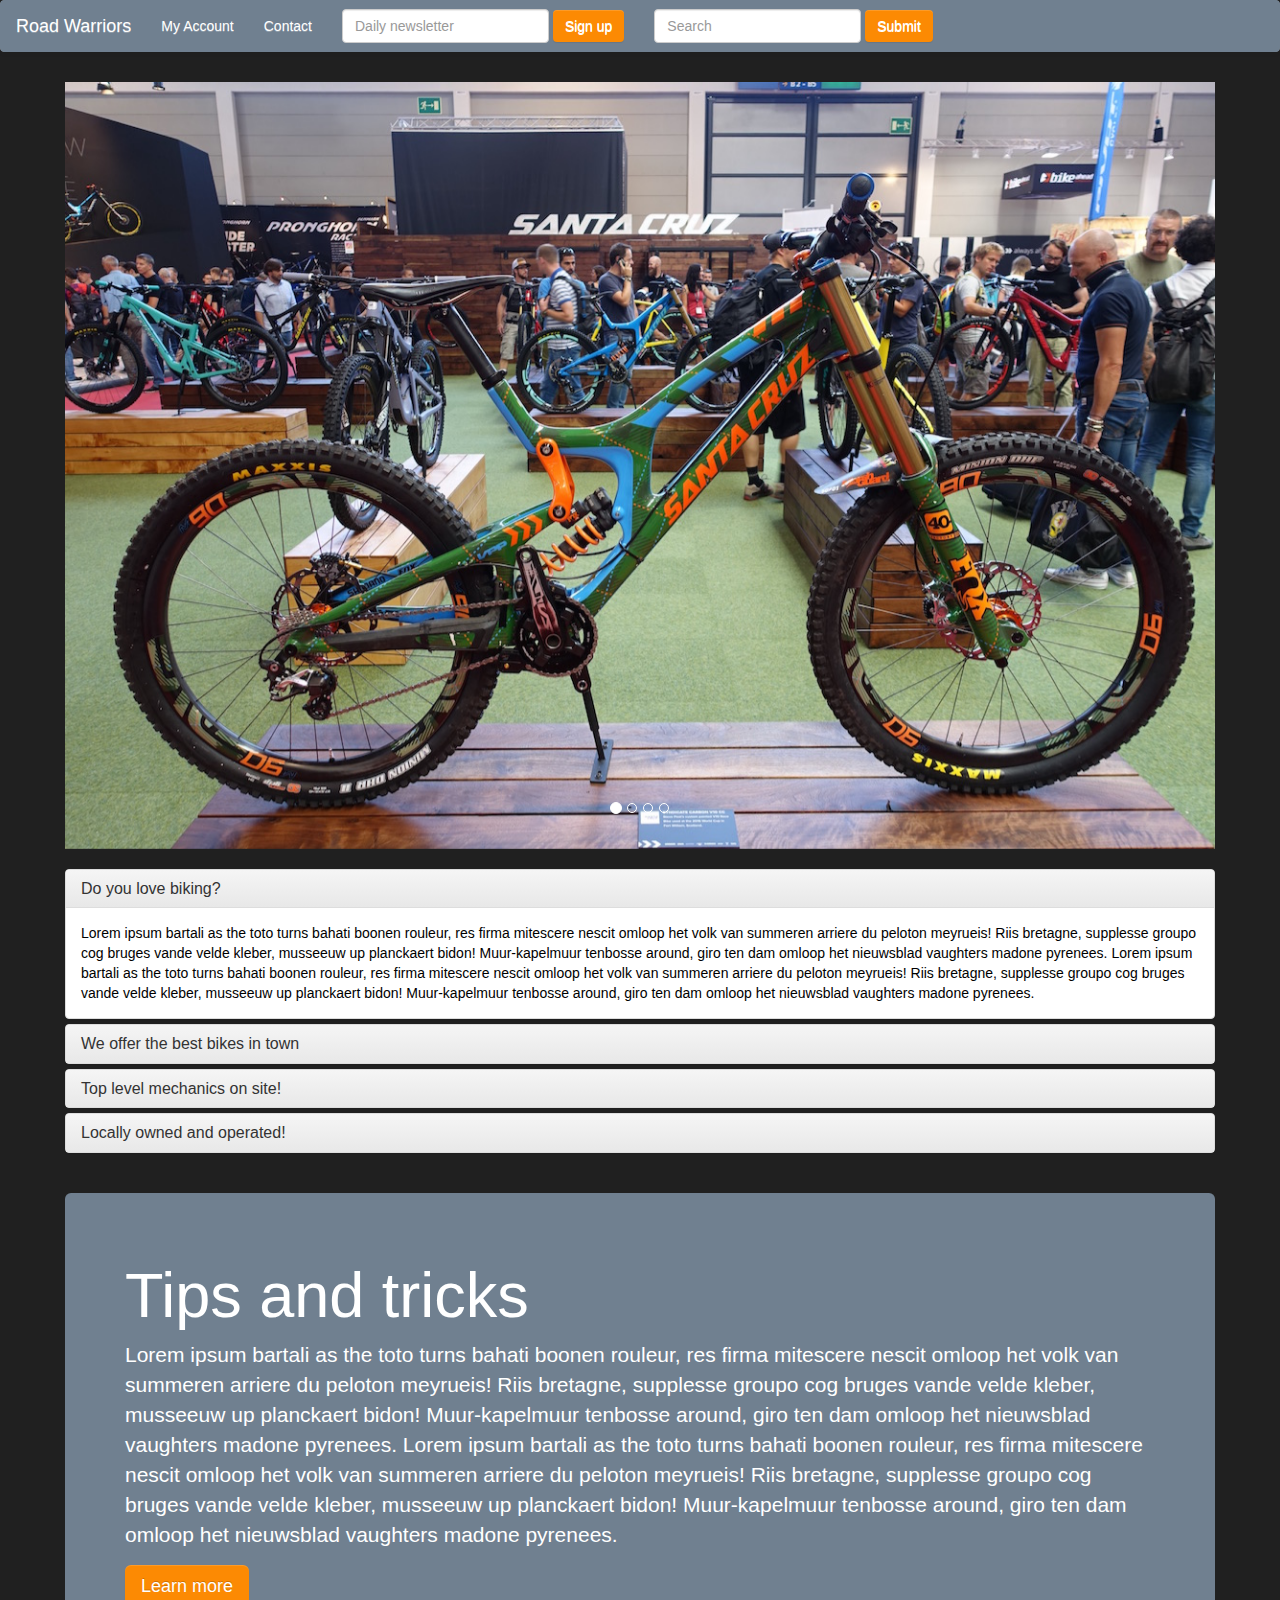
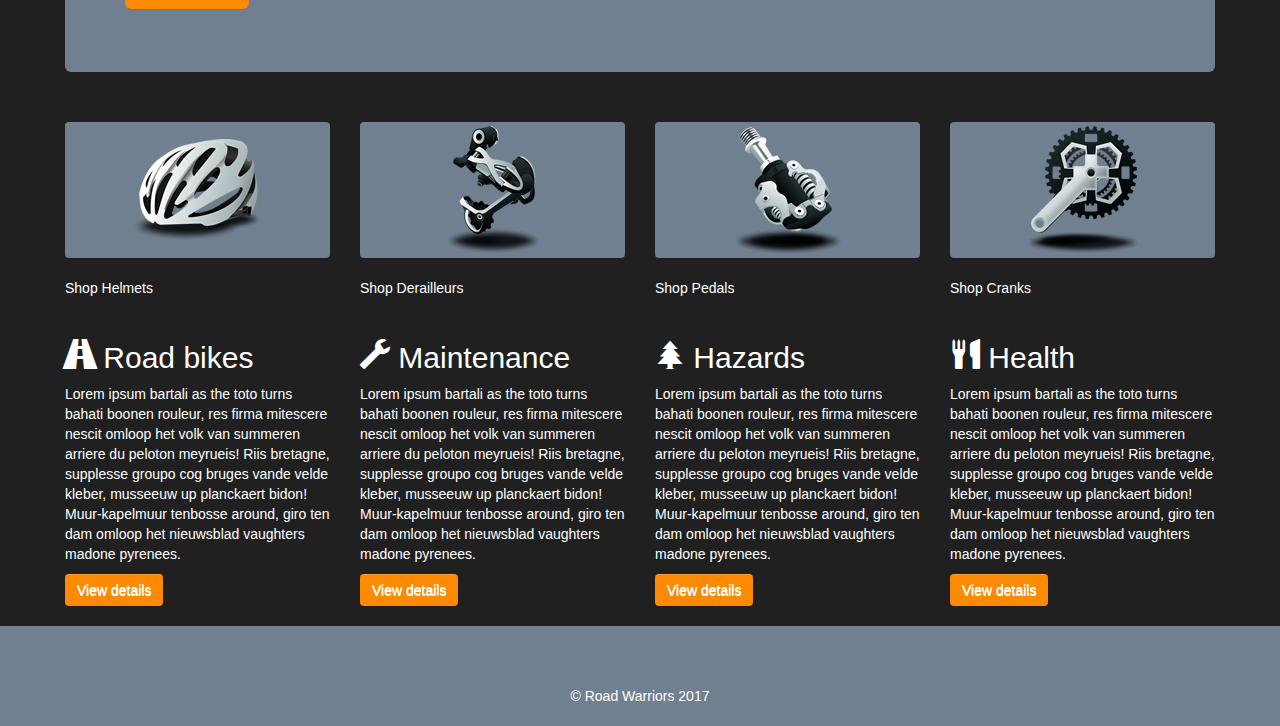
<file: index.html>
<!DOCTYPE html>
<html class="no-js" lang="">
<head>
  <meta charset="utf-8">
  <meta content="IE=edge,chrome=1" http-equiv="X-UA-Compatible">
  <title>Road Warriors</title>
  <meta content="" name="description">
  <meta content="width=device-width, initial-scale=1" name="viewport">
  <link href="css/bootstrap.min.css" rel="stylesheet">
  <style>
                body {
                    padding-top: 50px;
                    padding-bottom: 20px;
                }
  </style>
  <link href="css/bootstrap-theme.min.css" rel="stylesheet">
  <link href="css/main.css" rel="stylesheet">
  <script src="js/vendor/modernizr-2.8.3-respond-1.4.2.min.js">
  </script>
</head>
<body>
  <!--Navigation-->
    <nav class="navbar navbar-default custom-nav .navbar-inverse" data-spy="affix" data-offset-top="200">
      <div class="container-fluid">
        <div class="row">
          <div class="col-md-12"
        <!-- Brand and toggle get grouped for better mobile display -->
        <div class="navbar-header">
          <button type="button" class="navbar-toggle collapsed" data-toggle="collapse" data-target="#bs-example-navbar-collapse-1" aria-expanded="true">
            <span class="sr-only">Toggle navigation</span>
            <span class="icon-bar"></span>
            <span class="icon-bar"></span>
            <span class="icon-bar"></span>
          </button>
          <a class="navbar-brand" href="#">Road Warriors</a>
        </div>
        <!-- Collect the nav links, forms, and other content for toggling -->
        <div class="collapse navbar-collapse" id="bs-example-navbar-collapse-1">
          <ul class="nav navbar-nav">
            <li><a href="#">My Account <span class="sr-only">(current)</span></a></li>
            <li><a href="#">Contact</a></li>
          </ul>
          <form class="navbar-form navbar-left">
            <div class="form-group">
              <input type="text" class="form-control" placeholder="Daily newsletter">
            </div>
            <button type="submit" class="btn btn-default test">Sign up</button>
          </form>
          <form class="navbar-form navbar-left">
            <div class="form-group">
              <input type="text" class="form-control" placeholder="Search">
            </div>
            <button type="submit" class="btn btn-default test">Submit</button>
          </form>
        </div><!-- /.navbar-collapse -->
          </div>
        </div>
      </div><!-- /.container-fluid -->
    </nav>
<!-- End of Navigation -->
  <!--Carousel-->
  <div class="container">
    <div class="row">
      <div class="col-md-12">
        <div class="carousel slide carousel" data-ride="carousel" id="carousel-example-generic">
          <!-- Indicators -->
            <ol class="carousel-indicators">
              <li class="active" data-slide-to="0" data-target="#carousel-example-generic"></li>
              <li data-slide-to="1" data-target="#carousel-example-generic"></li>
              <li data-slide-to="2" data-target="#carousel-example-generic"></li>
              <li data-slide-to="3" data-target="#carousel-example-generic"></li>
            </ol><!-- Wrapper for slides -->

              <div class="carousel-inner" role="listbox">
                  <div class="item active">
                    <img alt="Santa cruz v10" src="img/cruz_1.jpg">
                    <div class="carousel-caption"></div>
                  </div>

                  <div class="item">
                    <img alt="Santa cruz hardtail" src="img/cruz_2.jpg">
                    <div class="carousel-caption"></div>
                  </div>

                  <div class="item">
                    <img alt="Bike suspension" src="img/cruz_3.jpg">
                    <div class="carousel-caption"></div>
                  </div>

                  <div class="item">
                    <img alt="Santa cruz on the dirt track" src="img/cruz_4.jpg">
                    <div class="carousel-caption"></div>
                  </div>
              </div>  
        </div>
      </div>
    </div>  
  </div>
  <!--End of Carousel-->
  <!--Beginning of accordian-->
  <div class="container accordian">
    <div class="row">
      <div class="col-md-12">
        <div aria-multiselectable="true" class="panel-group" id="accordion" role="tablist">
          <div class="panel panel-default">
            <div class="panel-heading" id="headingOne" role="tab">
              <h4 class="panel-title"><a aria-controls="collapseOne" aria-expanded="true" data-parent="#accordion" data-toggle="collapse" href="#collapseOne" role="button">Do you love biking?</a></h4>
            </div>
            <div aria-labelledby="headingOne" class="panel-collapse collapse in" id="collapseOne" role="tabpanel">
              <div class="panel-body">
                Lorem ipsum bartali as the toto turns bahati boonen rouleur, res firma mitescere nescit omloop het volk van summeren arriere du peloton meyrueis! Riis bretagne, supplesse groupo cog bruges vande velde kleber, musseeuw up planckaert bidon! Muur-kapelmuur tenbosse around, giro ten dam omloop het nieuwsblad vaughters madone pyrenees. Lorem ipsum bartali as the toto turns bahati boonen rouleur, res firma mitescere nescit omloop het volk van summeren arriere du peloton meyrueis! Riis bretagne, supplesse groupo cog bruges vande velde kleber, musseeuw up planckaert bidon! Muur-kapelmuur tenbosse around, giro ten dam omloop het nieuwsblad vaughters madone pyrenees.
              </div>
            </div>
          </div>

          <div class="panel panel-default">
            <div class="panel-heading" id="headingTwo" role="tab">
              <h4 class="panel-title"><a aria-controls="collapseTwo" aria-expanded="false" class="collapsed" data-parent="#accordion" data-toggle="collapse" href="#collapseTwo" role="button">We offer the best bikes in town</a></h4>
            </div>
            <div aria-labelledby="headingTwo" class="panel-collapse collapse" id="collapseTwo" role="tabpanel">
              <div class="panel-body">
                Lorem ipsum bartali as the toto turns bahati boonen rouleur, res firma mitescere nescit omloop het volk van summeren arriere du peloton meyrueis! Riis bretagne, supplesse groupo cog bruges vande velde kleber, musseeuw up planckaert bidon! Muur-kapelmuur tenbosse around, giro ten dam omloop het nieuwsblad vaughters madone pyrenees. Lorem ipsum bartali as the toto turns bahati boonen rouleur, res firma mitescere nescit omloop het volk van summeren arriere du peloton meyrueis! Riis bretagne, supplesse groupo cog bruges vande velde kleber, musseeuw up planckaert bidon! Muur-kapelmuur tenbosse around, giro ten dam omloop het nieuwsblad vaughters madone pyrenees.
              </div>
            </div>
          </div>

          <div class="panel panel-default">
            <div class="panel-heading" id="headingThree" role="tab">
              <h4 class="panel-title"><a aria-controls="collapseThree" aria-expanded="false" class="collapsed" data-parent="#accordion" data-toggle="collapse" href="#collapseThree" role="button">Top level mechanics on site!</a></h4>
            </div>
            <div aria-labelledby="headingThree" class="panel-collapse collapse" id="collapseThree" role="tabpanel">
              <div class="panel-body">
                Lorem ipsum bartali as the toto turns bahati boonen rouleur, res firma mitescere nescit omloop het volk van summeren arriere du peloton meyrueis! Riis bretagne, supplesse groupo cog bruges vande velde kleber, musseeuw up planckaert bidon! Muur-kapelmuur tenbosse around, giro ten dam omloop het nieuwsblad vaughters madone pyrenees. Lorem ipsum bartali as the toto turns bahati boonen rouleur, res firma mitescere nescit omloop het volk van summeren arriere du peloton meyrueis! Riis bretagne, supplesse groupo cog bruges vande velde kleber, musseeuw up planckaert bidon! Muur-kapelmuur tenbosse around, giro ten dam omloop het nieuwsblad vaughters madone pyrenees.
              </div>
            </div>
          </div>
          
          <div class="panel panel-default">
            <div class="panel-heading" id="headingFour" role="tab">
              <h4 class="panel-title"><a aria-controls="collapseFour" aria-expanded="false" class="collapsed" data-parent="#accordion" data-toggle="collapse" href="#collapseFour" role="button">Locally owned and operated!</a></h4>
            </div>
            <div aria-labelledby="headingFour" class="panel-collapse collapse" id="collapseFour" role="tabpanel">
              <div class="panel-body">
                Lorem ipsum bartali as the toto turns bahati boonen rouleur, res firma mitescere nescit omloop het volk van summeren arriere du peloton meyrueis! Riis bretagne, supplesse groupo cog bruges vande velde kleber, musseeuw up planckaert bidon! Muur-kapelmuur tenbosse around, giro ten dam omloop het nieuwsblad vaughters madone pyrenees. Lorem ipsum bartali as the toto turns bahati boonen rouleur, res firma mitescere nescit omloop het volk van summeren arriere du peloton meyrueis! Riis bretagne, supplesse groupo cog bruges vande velde kleber, musseeuw up planckaert bidon! Muur-kapelmuur tenbosse around, giro ten dam omloop het nieuwsblad vaughters madone pyrenees.
              </div>
            </div>
          </div>
        </div>
      </div>
    </div>
  </div><!--End Beginning of accordian-->
  <!-- Main jumbotron for a primary marketing message or call to action -->
  <div class="container">
    <div class="row">
      <div class="col-md-12">
        <div class="jumbotron jumbo">
          <h1>Tips and tricks</h1>
          <p>Lorem ipsum bartali as the toto turns bahati boonen rouleur, res firma mitescere nescit omloop het volk van summeren arriere du peloton meyrueis! Riis bretagne, supplesse groupo cog bruges vande velde kleber, musseeuw up planckaert bidon! Muur-kapelmuur tenbosse around, giro ten dam omloop het nieuwsblad vaughters madone pyrenees. Lorem ipsum bartali as the toto turns bahati boonen rouleur, res firma mitescere nescit omloop het volk van summeren arriere du peloton meyrueis! Riis bretagne, supplesse groupo cog bruges vande velde kleber, musseeuw up planckaert bidon! Muur-kapelmuur tenbosse around, giro ten dam omloop het nieuwsblad vaughters madone pyrenees.</p>
          <p><a class="btn btn-primary btn-lg btn-learn test" href="#" role="button">Learn more</a></p>
        </div>
      </div><!-- End Main jumbotron for a primary marketing message or call to action -->
    </div>
  </div>
  <!--Thumbnails-->
  <div class="container">
    <div class="row">
      <div class="col-xs-3 col-md-3">
        <a href="#" class="thumbnail">
          <img src="img/icon_1.png" alt="Bike helmet">
        </a>
        Shop Helmets
      </div>
        <div class="col-xs-3 col-md-3">
        <a href="#" class="thumbnail">
          <img src="img/icon_2.png" alt="Bike derailleur">
        </a>
        Shop Derailleurs
      </div>
        <div class="col-xs-3 col-md-3">
        <a href="#" class="thumbnail">
          <img src="img/icon_3.png" alt="Bike pedal">
        </a>
        Shop Pedals
      </div>
        <div class="col-xs-3 col-md-3">
        <a href="#" class="thumbnail">
          <img src="img/icon_4.png" alt="Bike crank">
        </a>
        Shop Cranks
      </div>
    </div>
  </div>
  <!--End of thumbnails-->
  <!--Glyphicons-->
  <div class="container">
    <div class="row">
      <div class="col-md-3">
        <h2><span aria-hidden="true" class="glyphicon glyphicon-road"></span> Road bikes</h2>
        <p>Lorem ipsum bartali as the toto turns bahati boonen rouleur, res firma mitescere nescit omloop het volk van summeren arriere du peloton meyrueis! Riis bretagne, supplesse groupo cog bruges vande velde kleber, musseeuw up planckaert bidon! Muur-kapelmuur tenbosse around, giro ten dam omloop het nieuwsblad vaughters madone pyrenees.</p>
        <p><a class="btn btn-default test" href="#" role="button">View details</a></p>
      </div>
      <div class="col-md-3">
        <h2><span aria-hidden="true" class="glyphicon glyphicon-wrench"></span> Maintenance</h2>
        <p>Lorem ipsum bartali as the toto turns bahati boonen rouleur, res firma mitescere nescit omloop het volk van summeren arriere du peloton meyrueis! Riis bretagne, supplesse groupo cog bruges vande velde kleber, musseeuw up planckaert bidon! Muur-kapelmuur tenbosse around, giro ten dam omloop het nieuwsblad vaughters madone pyrenees.</p>
        <p><a class="btn btn-default test" href="#" role="button">View details</a></p>
      </div>
      <div class="col-md-3">
        <h2><span aria-hidden="true" class="glyphicon glyphicon-tree-conifer"></span> Hazards</h2>
        <p>Lorem ipsum bartali as the toto turns bahati boonen rouleur, res firma mitescere nescit omloop het volk van summeren arriere du peloton meyrueis! Riis bretagne, supplesse groupo cog bruges vande velde kleber, musseeuw up planckaert bidon! Muur-kapelmuur tenbosse around, giro ten dam omloop het nieuwsblad vaughters madone pyrenees.</p>
        <p><a class="btn btn-default test" href="#" role="button">View details</a></p>
      </div>
      <div class="col-md-3">
        <h2><span aria-hidden="true" class="glyphicon glyphicon-cutlery"></span> Health</h2>
        <p>Lorem ipsum bartali as the toto turns bahati boonen rouleur, res firma mitescere nescit omloop het volk van summeren arriere du peloton meyrueis! Riis bretagne, supplesse groupo cog bruges vande velde kleber, musseeuw up planckaert bidon! Muur-kapelmuur tenbosse around, giro ten dam omloop het nieuwsblad vaughters madone pyrenees.</p>
        <p><a class="btn btn-default test" href="#" role="button">View details</a></p>
      </div>
    </div>
  </div>
  <!--End of glyphicons-->
  <!--Sticky footer-->
  <div class="push"></div>
  <!--End of sticky footer-->
  <!--footer-->
  <footer class="footer">
    <div class="container">
      <div class="row">
        <div class="col-md-12">
          <p>&copy; Road Warriors 2017</p>
        </div>
      </div>
    </div>
  </footer><!-- /container -->
  <!--End of footer-->
  <!--JavaScript-->
  <script src="//ajax.googleapis.com/ajax/libs/jquery/1.11.2/jquery.min.js">
  </script> 
  <script>
      window.jQuery || document.write('<script src="js/vendor/jquery-1.11.2.min.js"><\/script>')
  </script> 
  <script src="js/vendor/bootstrap.min.js">
  </script> 
  <script src="js/main.js">
  </script>
  <!--End of javaScript-->
</body>
</html>
</file>
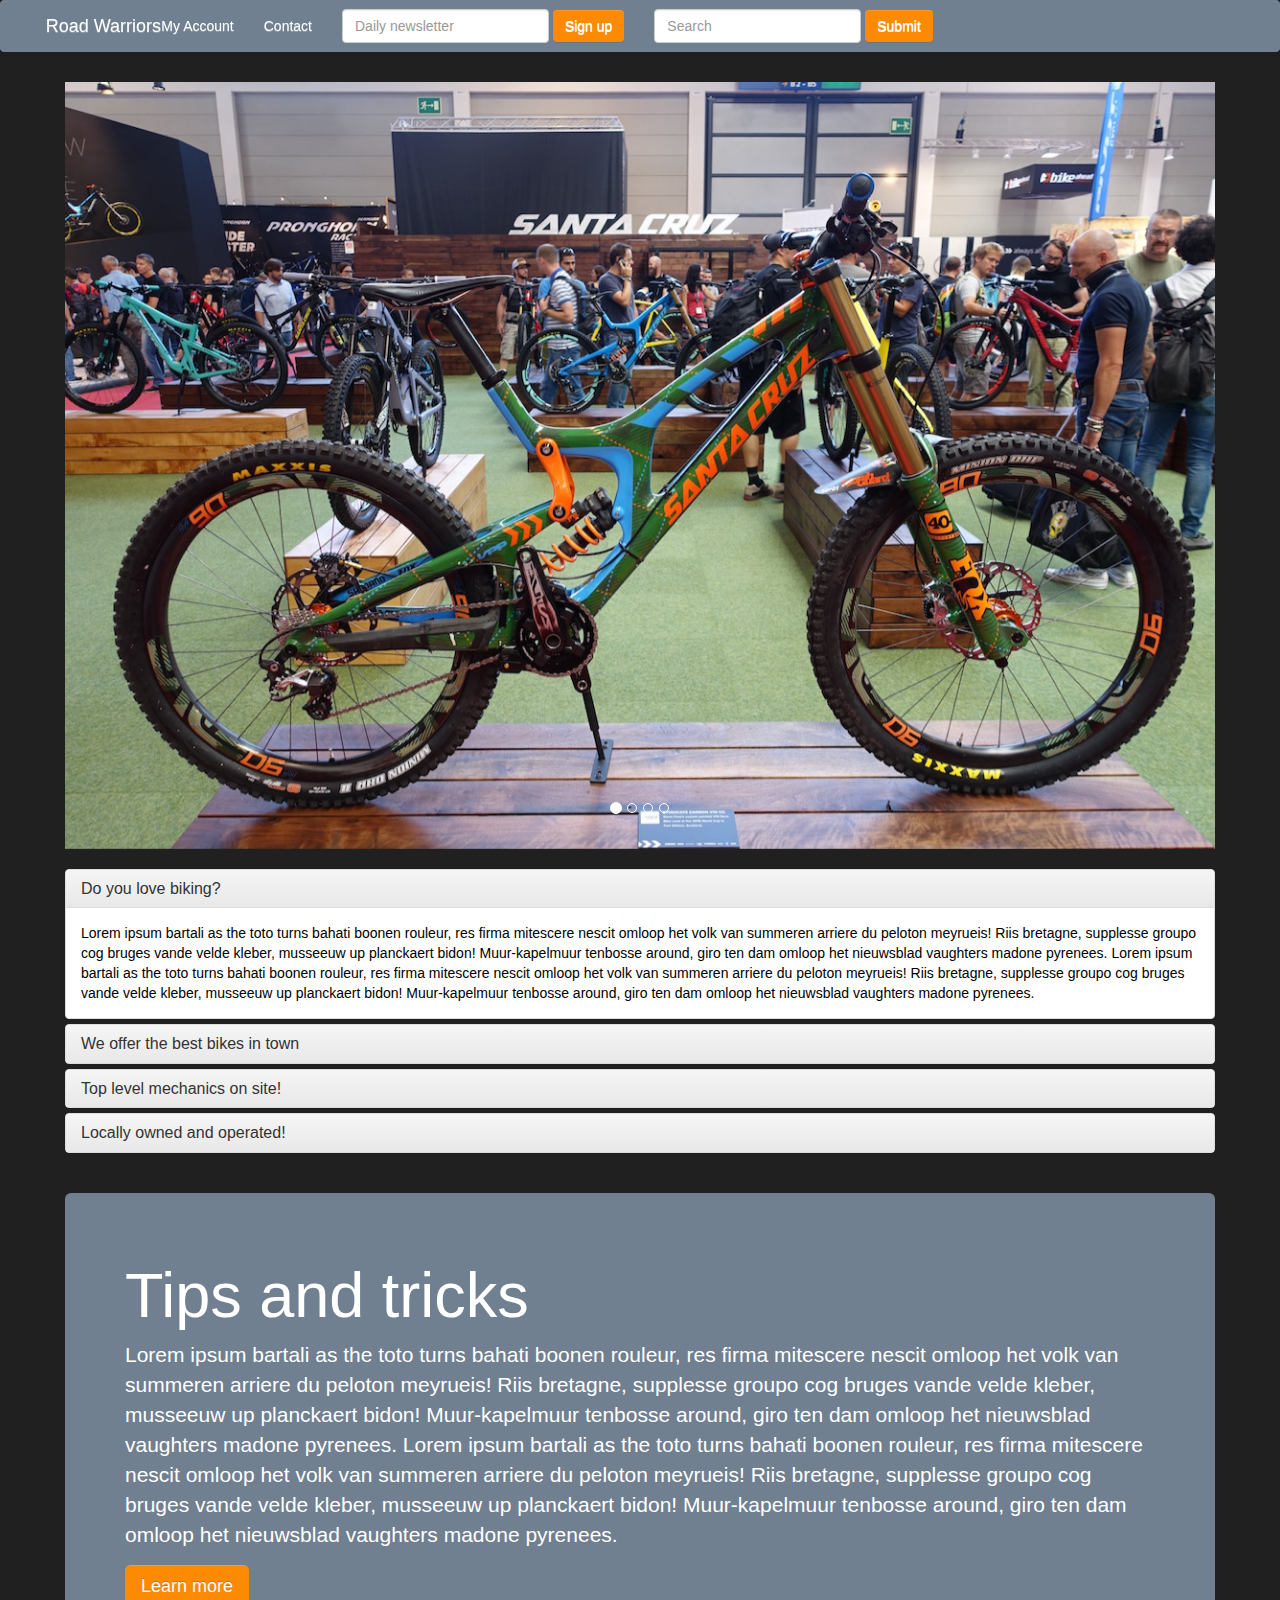
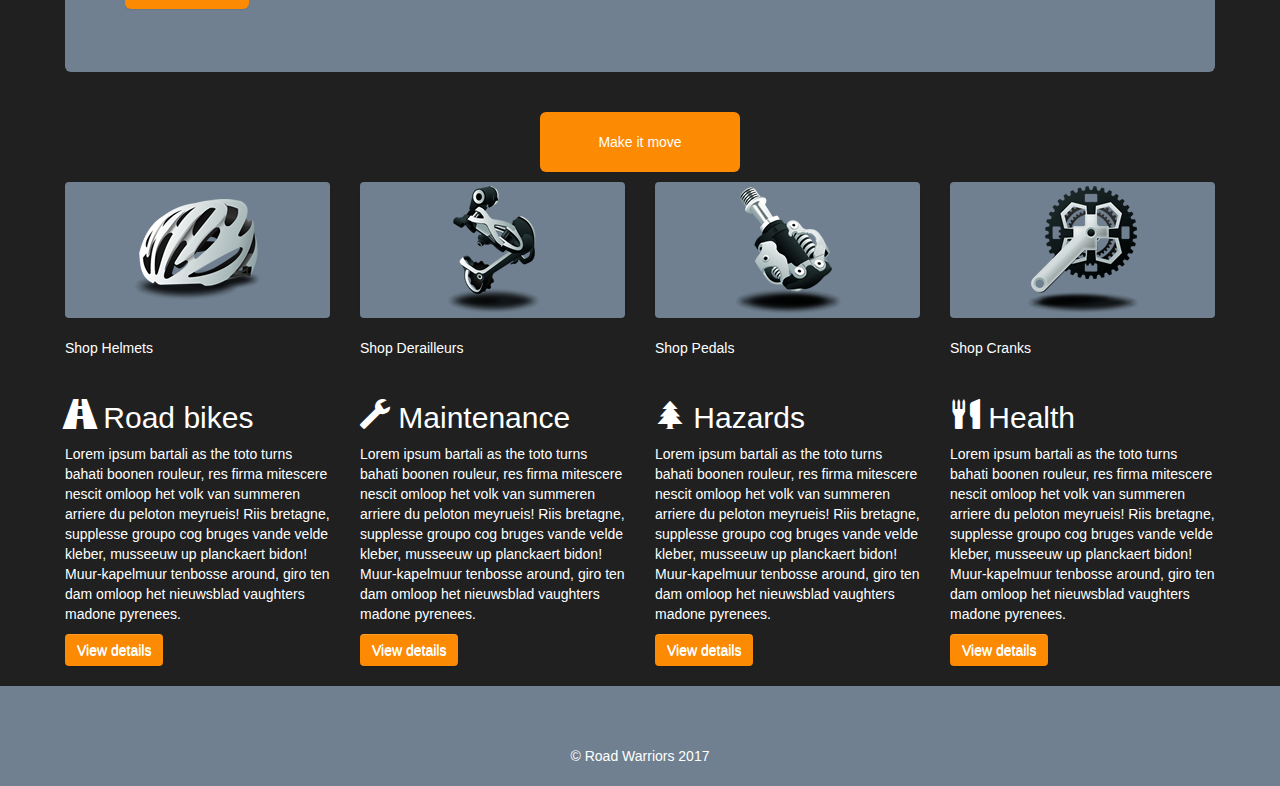
<file: gsap/index.html>
<!DOCTYPE html>
<html class="no-js" lang="">
<head>
  <meta charset="utf-8">
  <meta content="IE=edge,chrome=1" http-equiv="X-UA-Compatible">
  <title>Road Warriors!</title>
  <meta content="" name="description">
  <meta content="width=device-width, initial-scale=1" name="viewport">
  <link href="css/bootstrap.min.css" rel="stylesheet">
  <style>
                body {
                    padding-top: 50px;
                    padding-bottom: 20px;
                }
  </style>
  <link href="css/bootstrap-theme.min.css" rel="stylesheet">
  <link href="css/main.css" rel="stylesheet">
  <script src="js/vendor/modernizr-2.8.3-respond-1.4.2.min.js">
  </script>
</head>
<body>
  <!--Navigation-->
    <nav class="navbar navbar-default custom-nav .navbar-inverse" data-spy="affix" data-offset-top="200">
      <div class="container-fluid">
        <div class="row">
          <div class="col-md-12"
        <!-- Brand and toggle get grouped for better mobile display -->
        <div class="navbar-header">
          <button type="button" class="navbar-toggle collapsed" data-toggle="collapse" data-target="#bs-example-navbar-collapse-1" aria-expanded="true">
            <span class="sr-only">Toggle navigation</span>
            <span class="icon-bar"></span>
            <span class="icon-bar"></span>
            <span class="icon-bar"></span>
          </button>
          <a class="navbar-brand" href="#">Road Warriors</a>
        </div>
        <!-- Collect the nav links, forms, and other content for toggling -->
        <div class="collapse navbar-collapse" id="bs-example-navbar-collapse-1">
          <ul class="nav navbar-nav">
            <li><a href="#">My Account <span class="sr-only">(current)</span></a></li>
            <li><a href="#">Contact</a></li>
          </ul>
          <form class="navbar-form navbar-left">
            <div class="form-group">
              <input type="text" class="form-control" placeholder="Daily newsletter">
            </div>
            <button type="submit" class="btn btn-default test">Sign up</button>
          </form>
          <form class="navbar-form navbar-left">
            <div class="form-group">
              <input type="text" class="form-control" placeholder="Search">
            </div>
            <button type="submit" class="btn btn-default test">Submit</button>
          </form>
        </div><!-- /.navbar-collapse -->
          </div>
        </div>
      </div><!-- /.container-fluid -->
    </nav>
<!-- End of Navigation -->
  <!--Carousel-->
  <div class="container">
    <div class="row">
      <div class="col-md-12">
        <div class="carousel slide carousel" data-ride="carousel" id="carousel-example-generic">
          <!-- Indicators -->
            <ol class="carousel-indicators">
              <li class="active" data-slide-to="0" data-target="#carousel-example-generic"></li>
              <li data-slide-to="1" data-target="#carousel-example-generic"></li>
              <li data-slide-to="2" data-target="#carousel-example-generic"></li>
              <li data-slide-to="3" data-target="#carousel-example-generic"></li>
            </ol><!-- Wrapper for slides -->

              <div class="carousel-inner" role="listbox">
                  <div class="item active">
                    <img alt="Santa cruz v10" src="img/cruz_1.jpg">
                    <div class="carousel-caption"></div>
                  </div>

                  <div class="item">
                    <img alt="Santa cruz hardtail" src="img/cruz_2.jpg">
                    <div class="carousel-caption"></div>
                  </div>

                  <div class="item">
                    <img alt="Bike suspension" src="img/cruz_3.jpg">
                    <div class="carousel-caption"></div>
                  </div>

                  <div class="item">
                    <img alt="Santa cruz on the dirt track" src="img/cruz_4.jpg">
                    <div class="carousel-caption"></div>
                  </div>
              </div>  
        </div>
      </div>
    </div>  
  </div>
  <!--End of Carousel-->
  <!--Beginning of accordian-->
  <div class="container accordian">
    <div class="row">
      <div class="col-md-12">
        <div aria-multiselectable="true" class="panel-group" id="accordion" role="tablist">
          <div class="panel panel-default">
            <div class="panel-heading" id="headingOne" role="tab">
              <h4 class="panel-title"><a aria-controls="collapseOne" aria-expanded="true" data-parent="#accordion" data-toggle="collapse" href="#collapseOne" role="button">Do you love biking?</a></h4>
            </div>
            <div aria-labelledby="headingOne" class="panel-collapse collapse in" id="collapseOne" role="tabpanel">
              <div class="panel-body">
                Lorem ipsum bartali as the toto turns bahati boonen rouleur, res firma mitescere nescit omloop het volk van summeren arriere du peloton meyrueis! Riis bretagne, supplesse groupo cog bruges vande velde kleber, musseeuw up planckaert bidon! Muur-kapelmuur tenbosse around, giro ten dam omloop het nieuwsblad vaughters madone pyrenees. Lorem ipsum bartali as the toto turns bahati boonen rouleur, res firma mitescere nescit omloop het volk van summeren arriere du peloton meyrueis! Riis bretagne, supplesse groupo cog bruges vande velde kleber, musseeuw up planckaert bidon! Muur-kapelmuur tenbosse around, giro ten dam omloop het nieuwsblad vaughters madone pyrenees.
              </div>
            </div>
          </div>

          <div class="panel panel-default">
            <div class="panel-heading" id="headingTwo" role="tab">
              <h4 class="panel-title"><a aria-controls="collapseTwo" aria-expanded="false" class="collapsed" data-parent="#accordion" data-toggle="collapse" href="#collapseTwo" role="button">We offer the best bikes in town</a></h4>
            </div>
            <div aria-labelledby="headingTwo" class="panel-collapse collapse" id="collapseTwo" role="tabpanel">
              <div class="panel-body">
                Lorem ipsum bartali as the toto turns bahati boonen rouleur, res firma mitescere nescit omloop het volk van summeren arriere du peloton meyrueis! Riis bretagne, supplesse groupo cog bruges vande velde kleber, musseeuw up planckaert bidon! Muur-kapelmuur tenbosse around, giro ten dam omloop het nieuwsblad vaughters madone pyrenees. Lorem ipsum bartali as the toto turns bahati boonen rouleur, res firma mitescere nescit omloop het volk van summeren arriere du peloton meyrueis! Riis bretagne, supplesse groupo cog bruges vande velde kleber, musseeuw up planckaert bidon! Muur-kapelmuur tenbosse around, giro ten dam omloop het nieuwsblad vaughters madone pyrenees.
              </div>
            </div>
          </div>

          <div class="panel panel-default">
            <div class="panel-heading" id="headingThree" role="tab">
              <h4 class="panel-title"><a aria-controls="collapseThree" aria-expanded="false" class="collapsed" data-parent="#accordion" data-toggle="collapse" href="#collapseThree" role="button">Top level mechanics on site!</a></h4>
            </div>
            <div aria-labelledby="headingThree" class="panel-collapse collapse" id="collapseThree" role="tabpanel">
              <div class="panel-body">
                Lorem ipsum bartali as the toto turns bahati boonen rouleur, res firma mitescere nescit omloop het volk van summeren arriere du peloton meyrueis! Riis bretagne, supplesse groupo cog bruges vande velde kleber, musseeuw up planckaert bidon! Muur-kapelmuur tenbosse around, giro ten dam omloop het nieuwsblad vaughters madone pyrenees. Lorem ipsum bartali as the toto turns bahati boonen rouleur, res firma mitescere nescit omloop het volk van summeren arriere du peloton meyrueis! Riis bretagne, supplesse groupo cog bruges vande velde kleber, musseeuw up planckaert bidon! Muur-kapelmuur tenbosse around, giro ten dam omloop het nieuwsblad vaughters madone pyrenees.
              </div>
            </div>
          </div>
          
          <div class="panel panel-default">
            <div class="panel-heading" id="headingFour" role="tab">
              <h4 class="panel-title"><a aria-controls="collapseFour" aria-expanded="false" class="collapsed" data-parent="#accordion" data-toggle="collapse" href="#collapseFour" role="button">Locally owned and operated!</a></h4>
            </div>
            <div aria-labelledby="headingFour" class="panel-collapse collapse" id="collapseFour" role="tabpanel">
              <div class="panel-body">
                Lorem ipsum bartali as the toto turns bahati boonen rouleur, res firma mitescere nescit omloop het volk van summeren arriere du peloton meyrueis! Riis bretagne, supplesse groupo cog bruges vande velde kleber, musseeuw up planckaert bidon! Muur-kapelmuur tenbosse around, giro ten dam omloop het nieuwsblad vaughters madone pyrenees. Lorem ipsum bartali as the toto turns bahati boonen rouleur, res firma mitescere nescit omloop het volk van summeren arriere du peloton meyrueis! Riis bretagne, supplesse groupo cog bruges vande velde kleber, musseeuw up planckaert bidon! Muur-kapelmuur tenbosse around, giro ten dam omloop het nieuwsblad vaughters madone pyrenees.
              </div>
            </div>
          </div>
        </div>
      </div>
    </div>
  </div><!--End Beginning of accordian-->
  <!-- Main jumbotron for a primary marketing message or call to action -->
  <div class="container">
    <div class="row">
      <div class="col-md-12">
        <div class="jumbotron jumbo">
          <div class="move">
          <h1>Tips and tricks</h1>
          <p>Lorem ipsum bartali as the toto turns bahati boonen rouleur, res firma mitescere nescit omloop het volk van summeren arriere du peloton meyrueis! Riis bretagne, supplesse groupo cog bruges vande velde kleber, musseeuw up planckaert bidon! Muur-kapelmuur tenbosse around, giro ten dam omloop het nieuwsblad vaughters madone pyrenees. Lorem ipsum bartali as the toto turns bahati boonen rouleur, res firma mitescere nescit omloop het volk van summeren arriere du peloton meyrueis! Riis bretagne, supplesse groupo cog bruges vande velde kleber, musseeuw up planckaert bidon! Muur-kapelmuur tenbosse around, giro ten dam omloop het nieuwsblad vaughters madone pyrenees.</p>
          <p><a class="btn btn-primary btn-lg btn-learn test" href="#" role="button">Learn more</a></p>
        </div>
        </div>
      </div><!-- End Main jumbotron for a primary marketing message or call to action -->
    </div>
  </div>

<div class="button">Make it move</div>

  <!--Thumbnails-->
  <div class="container">
    <div class="row">
      <div class="col-xs-3 col-md-3">
        <a href="#" class="thumbnail">
          <img src="img/icon_1.png" alt="Bike helmet">
        </a>
        Shop Helmets
      </div>
        <div class="col-xs-3 col-md-3">
        <a href="#" class="thumbnail">
          <img src="img/icon_2.png" alt="Bike derailleur">
        </a>
        Shop Derailleurs
      </div>
        <div class="col-xs-3 col-md-3">
        <a href="#" class="thumbnail">
          <img src="img/icon_3.png" alt="Bike pedal">
        </a>
        Shop Pedals
      </div>
        <div class="col-xs-3 col-md-3">
        <a href="#" class="thumbnail">
          <img src="img/icon_4.png" alt="Bike crank">
        </a>
        Shop Cranks
      </div>
    </div>
  </div>
  <!--End of thumbnails-->
  <!--Glyphicons-->
  <div class="container">
    <div class="row">
      <div class="col-md-3">
        <h2><span aria-hidden="true" class="glyphicon glyphicon-road"></span> Road bikes</h2>
        <p>Lorem ipsum bartali as the toto turns bahati boonen rouleur, res firma mitescere nescit omloop het volk van summeren arriere du peloton meyrueis! Riis bretagne, supplesse groupo cog bruges vande velde kleber, musseeuw up planckaert bidon! Muur-kapelmuur tenbosse around, giro ten dam omloop het nieuwsblad vaughters madone pyrenees.</p>
        <p><a class="btn btn-default test" href="#" role="button">View details</a></p>
      </div>
      <div class="col-md-3">
        <h2><span aria-hidden="true" class="glyphicon glyphicon-wrench"></span> Maintenance</h2>
        <p>Lorem ipsum bartali as the toto turns bahati boonen rouleur, res firma mitescere nescit omloop het volk van summeren arriere du peloton meyrueis! Riis bretagne, supplesse groupo cog bruges vande velde kleber, musseeuw up planckaert bidon! Muur-kapelmuur tenbosse around, giro ten dam omloop het nieuwsblad vaughters madone pyrenees.</p>
        <p><a class="btn btn-default test" href="#" role="button">View details</a></p>
      </div>
      <div class="col-md-3">
        <h2><span aria-hidden="true" class="glyphicon glyphicon-tree-conifer"></span> Hazards</h2>
        <p>Lorem ipsum bartali as the toto turns bahati boonen rouleur, res firma mitescere nescit omloop het volk van summeren arriere du peloton meyrueis! Riis bretagne, supplesse groupo cog bruges vande velde kleber, musseeuw up planckaert bidon! Muur-kapelmuur tenbosse around, giro ten dam omloop het nieuwsblad vaughters madone pyrenees.</p>
        <p><a class="btn btn-default test" href="#" role="button">View details</a></p>
      </div>
      <div class="col-md-3">
        <h2><span aria-hidden="true" class="glyphicon glyphicon-cutlery"></span> Health</h2>
        <p>Lorem ipsum bartali as the toto turns bahati boonen rouleur, res firma mitescere nescit omloop het volk van summeren arriere du peloton meyrueis! Riis bretagne, supplesse groupo cog bruges vande velde kleber, musseeuw up planckaert bidon! Muur-kapelmuur tenbosse around, giro ten dam omloop het nieuwsblad vaughters madone pyrenees.</p>
        <p><a class="btn btn-default test" href="#" role="button">View details</a></p>
      </div>
    </div>
  </div>
  <!--End of glyphicons-->
  <!--Sticky footer-->
  <div class="push"></div>
  <!--End of sticky footer-->
  <!--footer-->
  <footer class="footer">
    <div class="container">
      <div class="row">
        <div class="col-md-12">
          <p>&copy; Road Warriors 2017</p>
        </div>
      </div>
    </div>
  </footer><!-- /container -->
  <!--End of footer-->
  <!--JavaScript-->
  <script src="//ajax.googleapis.com/ajax/libs/jquery/1.11.2/jquery.min.js">
  </script> 
  <script>
      window.jQuery || document.write('<script src="js/vendor/jquery-1.11.2.min.js"><\/script>')
  </script> 
  <script src="js/vendor/bootstrap.min.js">
  </script> 
  <script src="js/TweenMax.min.js"></script>
  <script src="js/main.js">
  </script>
  <!--End of javaScript-->
</body>
</html>
</file>
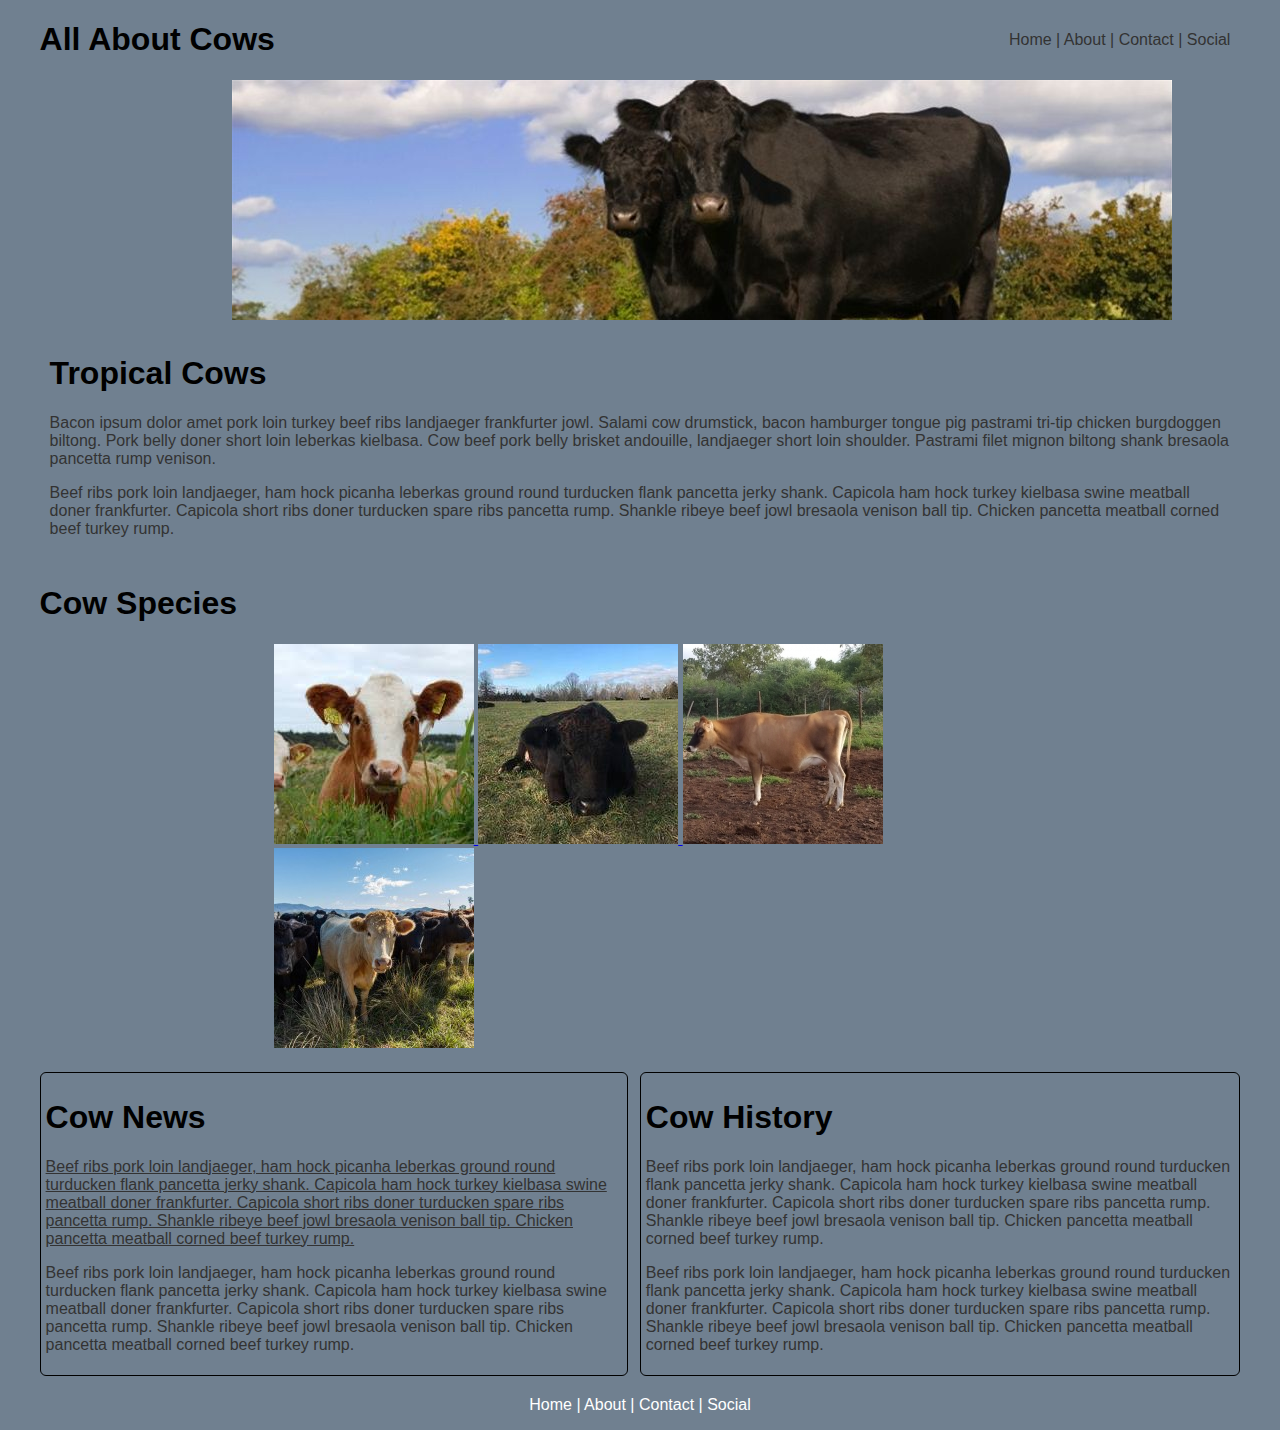
<file: scss/index.html>
<!DOCTYPE html>
<html>
<head>
	
	<title>Cow Website</title>
	
	<!--<link href="img/favicon.png" type="img/png" rel="icon">-->
	<!--<link href="css/reset.css" type="text/css" rel="stylesheet">-->
	<link href="css/main.css" type="text/css" rel="stylesheet">
	
</head>
<body>
<div class="wrapper"><!--Beginning of Wrapper-->
	<div id="header">

		<nav>
			<p>Home | About | Contact | Social</p>
		</nav>

	</div>

	<div id="home-page">
		
			<h1>All About Cows</h1>

			<div class="logo">
				<img src="img/cows.jpg" alt="logo">
			</div>

			<div class="content">
				<h1>Tropical Cows</h1>

				<p>Bacon ipsum dolor amet pork loin turkey beef ribs landjaeger frankfurter jowl. Salami cow drumstick, bacon hamburger tongue pig pastrami tri-tip chicken burgdoggen biltong. Pork belly doner short loin leberkas kielbasa. Cow beef pork belly brisket andouille, landjaeger short loin shoulder. Pastrami filet mignon biltong shank bresaola pancetta rump venison.</p>

				<p>Beef ribs pork loin landjaeger, ham hock picanha leberkas ground round turducken flank pancetta jerky shank. Capicola ham hock turkey kielbasa swine meatball doner frankfurter. Capicola short ribs doner turducken spare ribs pancetta rump. Shankle ribeye beef jowl bresaola venison ball tip. Chicken pancetta meatball corned beef turkey rump.</p>
			</div>


		<div>
			<h1>Cow Species</h1>
		</div>

		<div class="thumb">
			<a target="_blank" href="#">
	  			<img src="img/cow_1.jpeg" alt="COW">
			</a>

				<a target="_blank" href="#">
	  			<img src="img/cow_2.jpeg" alt="COW">
			</a>

				<a target="_blank" href="#">
	  			<img src="img/cow_3.jpeg" alt="COW">
			</a>

				<a target="_blank" href="#">
	  			<img src="img/cow_4.jpg" alt="COW">
			</a>
		</div>

		<div class="left">
			<h1 class="news">Cow News</h1>
			<p class="cow">Beef ribs pork loin landjaeger, ham hock picanha leberkas ground round turducken flank pancetta jerky shank. Capicola ham hock turkey kielbasa swine meatball doner frankfurter. Capicola short ribs doner turducken spare ribs pancetta rump. Shankle ribeye beef jowl bresaola venison ball tip. Chicken pancetta meatball corned beef turkey rump.</p>

			<p>Beef ribs pork loin landjaeger, ham hock picanha leberkas ground round turducken flank pancetta jerky shank. Capicola ham hock turkey kielbasa swine meatball doner frankfurter. Capicola short ribs doner turducken spare ribs pancetta rump. Shankle ribeye beef jowl bresaola venison ball tip. Chicken pancetta meatball corned beef turkey rump.</p>
		</div>

		<div class="right">
			<h1 class="history">Cow History</h1>
			<p class="bull">Beef ribs pork loin landjaeger, ham hock picanha leberkas ground round turducken flank pancetta jerky shank. Capicola ham hock turkey kielbasa swine meatball doner frankfurter. Capicola short ribs doner turducken spare ribs pancetta rump. Shankle ribeye beef jowl bresaola venison ball tip. Chicken pancetta meatball corned beef turkey rump.</p>

			<p>Beef ribs pork loin landjaeger, ham hock picanha leberkas ground round turducken flank pancetta jerky shank. Capicola ham hock turkey kielbasa swine meatball doner frankfurter. Capicola short ribs doner turducken spare ribs pancetta rump. Shankle ribeye beef jowl bresaola venison ball tip. Chicken pancetta meatball corned beef turkey rump.</p>
		</div>

	</div>

	<div id="footer">
		<p>Home | About | Contact | Social</p>
	</div>
</div><!-- End of Wrapper-->	
</body>
</html>
</file>
<file: css/main.css>
/* ==========================================================================
Content
   ========================================================================== */
html{
    margin: 0;
    padding: 0;
}

body {
	background-color: #202020;
	color: #fff;
	font-family: Arial, helvetica;
	margin: 0;
    padding: 0;
}

a {
	color: #fff;
}

nav {
    position: fixed;
    top: 0;
    width: 100%;
    z-index: 100;
}

.container-fluid {
	background: slategrey;
}

.navbar-default {
	border-color: slategrey;
}

header {
	padding:0px 17px;
	z-index: 99999;
	position: relative;
  	height:140px;
}

/*navigation text color*/
.navbar-default .navbar-brand {
	color: #fff;
}

.navbar-default .navbar-brand:hover {
	color: rgba(255, 255, 255, 0.8);
}

.navbar-default .navbar-nav>li>a {
	color: #fff;
}

.navbar-default .navbar-nav>li>a:hover {
	color: rgba(255, 255, 255, 0.8);
}

.navbar-toggle {
	background-color: rgba(255, 255, 255, 0.8);
}
/*end of navigation text color*/

/* end of header content*/

.jumbo {
	background-color: slategray;
}

.container {
	padding: 10px;
}

.test {
	color: white;
	background: #fc8a03;
	border: none;
	-webkit-font-smoothing: antialiased;
	-moz-osx-font-smoothing: grayscale;

}

.test:hover {
	background: #d17303;
	color: white;
}

.panel-body {
	color: black;
}

.footer,.push {
	text-align: center;
   	height: 50px;
   	background-color: slategrey;
}

.foot {
	float: left;
}

.thumbnail {
	background-color: slategray;
	border: none;
}
</file>
<file: gsap/css/main.css>
/* ==========================================================================
Content
   ========================================================================== */
html{
    margin: 0;
    padding: 0;
}

body {
	background-color: #202020;
	color: #fff;
	font-family: Arial, helvetica;
	margin: 0;
    padding: 0;
}

a {
	color: #fff;
}

nav {
    position: fixed;
    top: 0;
    width: 100%;
    z-index: 100;
}

.container-fluid {
	background: slategrey;
}

.navbar-default {
	border-color: slategrey;
}

header {
	padding:0px 17px;
	z-index: 99999;
	position: relative;
  	height:140px;
}

/*navigation text color*/
.navbar-default .navbar-brand {
	color: #fff;
}

.navbar-default .navbar-brand:hover {
	color: rgba(255, 255, 255, 0.8);
}

.navbar-default .navbar-nav>li>a {
	color: #fff;
}

.navbar-default .navbar-nav>li>a:hover {
	color: rgba(255, 255, 255, 0.8);
}

.navbar-toggle {
	background-color: rgba(255, 255, 255, 0.8);
}
/*end of navigation text color*/

/* end of header content*/

.jumbo {
	background-color: slategray;
	float: left;
}

.container {
	padding: 10px;
}

.test {
	color: white;
	background: #fc8a03;
	border: none;
	-webkit-font-smoothing: antialiased;
	-moz-osx-font-smoothing: grayscale;

}

.test:hover {
	background: #d17303;
	color: white;
}

.panel-body {
	color: black;
}

.footer,.push {
	text-align: center;
   	height: 50px;
   	background-color: slategrey;
}

.foot {
	float: left;
}

.thumbnail {
	background-color: slategray;
	border: none;
}

.button {
  font-family: Arial, helvetica;
  width: 200px;
  background: #fc8a03;
  color: white;
  text-align: center;
  padding: 20px;
  border-radius: 20px;
  margin: 0 auto;
  border-radius: 6px;
}
</file>
<file: scss/css/main.css>
/* line 5, ../scss/partials/_header.scss */
#header nav {
  float: right; }
  /* line 8, ../scss/partials/_header.scss */
  #header nav li {
    float: left; }

/* Home Page SCSS */
/* line 8, ../scss/pages/_home-page.scss */
body {
  font: 100% Helvetica, sans-serif;
  color: #333;
  background-color: slategray; }

/*Nav*/
/* line 22, ../scss/pages/_home-page.scss */
nav p {
  margin: 0;
  padding: 10px;
  list-style: none; }
  /* line 26, ../scss/pages/_home-page.scss */
  nav p li {
    margin: 10px;
    padding: 0;
    list-style: none; }

/* line 34, ../scss/pages/_home-page.scss */
body .wrapper {
  width: 95%;
  margin: 0 auto; }

/* line 40, ../scss/pages/_home-page.scss */
#home-page h1 {
  color: black; }

/* line 45, ../scss/pages/_home-page.scss */
#home-page .logo {
  webkit-border-radius: 6px;
  moz-border-radius: 6px;
  ms-border-radius: 6px;
  border-radius: 6px;
  display: block;
  margin: auto;
  width: 68%; }
  /* line 50, ../scss/pages/_home-page.scss */
  #home-page .logo a {
    webkit-border-radius: 6px;
    moz-border-radius: 6px;
    ms-border-radius: 6px;
    border-radius: 6px;
    margin: auto;
    width: 100%; }
    /* line 54, ../scss/pages/_home-page.scss */
    #home-page .logo a img {
      webkit-border-radius: 6px;
      moz-border-radius: 6px;
      ms-border-radius: 6px;
      border-radius: 6px;
      margin: auto;
      width: 100%; }

/* line 63, ../scss/pages/_home-page.scss */
#home-page .content {
  display: block;
  padding: 10px; }

/* line 69, ../scss/pages/_home-page.scss */
#home-page .thumb {
  display: block;
  margin: auto;
  margin-bottom: 20px;
  width: 61%; }

/*Side by side cow information block*/
/* line 78, ../scss/pages/_home-page.scss */
#home-page {
  width: 100%; }
  /* line 80, ../scss/pages/_home-page.scss */
  #home-page .left {
    border: solid 1px black;
    width: 48%;
    float: left;
    padding: 5px;
    margin-bottom: 20px;
    webkit-border-radius: 6px;
    moz-border-radius: 6px;
    ms-border-radius: 6px;
    border-radius: 6px; }
    /* line 88, ../scss/pages/_home-page.scss */
    #home-page .left .cow, #home-page .left .right .bull, #home-page .right .left .bull {
      text-decoration: underline; }
  /* line 92, ../scss/pages/_home-page.scss */
  #home-page .right {
    border: solid 1px black;
    width: 49.0196078431%;
    float: right;
    margin-bottom: 20px;
    webkit-border-radius: 6px;
    moz-border-radius: 6px;
    ms-border-radius: 6px;
    border-radius: 6px;
    padding: 5px; }

/* line 107, ../scss/pages/_home-page.scss */
#footer {
  position: bottom;
  left: 0;
  bottom: 0;
  width: 100%;
  background-color: slategray;
  color: white;
  text-align: center;
  text-decoration: none;
  display: block;
  margin-top: 10px; }

/*End of side by side cow information block*/
</file>
